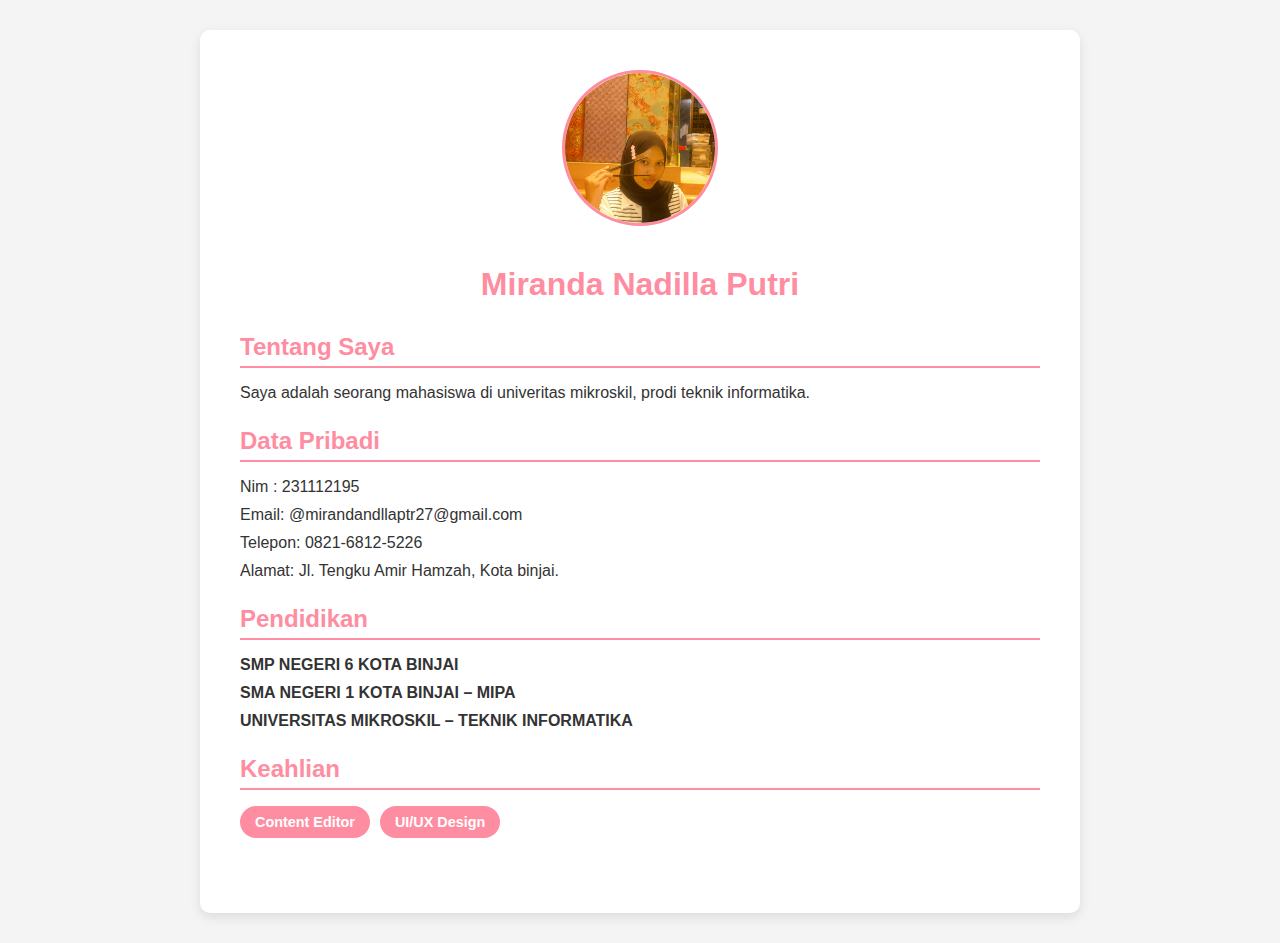
<file: 231112195 -Miranda/cv.html>
<!DOCTYPE html>
<html lang="id">
<head>
  <meta charset="UTF-8" />
  <meta name="viewport" content="width=device-width, initial-scale=1.0"/>
  <title>CV Saya</title>
  <link rel="stylesheet" href="cv.css" />
</head>
<body>
  <div class="container">
    <header>
      <img src="profile.jpeg" alt="Foto Profil" class="profile-img" />
      <h1> Miranda Nadilla Putri</h1>
    </header>

    <section class="about">
      <h2>Tentang Saya</h2>
      <p>
       Saya adalah seorang mahasiswa di univeritas mikroskil, prodi teknik informatika.
      </p>
    </section>

    <section class="contact">
      <h2> Data Pribadi</h2>
      <ul>
        <li>Nim : 231112195</li>
        <li>Email: @mirandandllaptr27@gmail.com</li>
        <li>Telepon: 0821-6812-5226</li>
        <li>Alamat: Jl. Tengku Amir Hamzah, Kota binjai.</li>
      </ul>
    </section>

    <section class="education">
      <h2>Pendidikan</h2>
      <ul>
        <li><strong>SMP NEGERI 6 KOTA BINJAI </li>
        <li><strong>SMA NEGERI 1 KOTA BINJAI </strong> – MIPA </li>
        <li><strong> UNIVERSITAS MIKROSKIL </strong> – TEKNIK INFORMATIKA </li>
      </ul>
    </section>

    <section class="skills">
      <h2>Keahlian</h2>
      <ul class="skills-list">
        <li>Content Editor</li>
        <li>UI/UX Design</li>
      </ul>
    </section>
  </div>
</body>
</html>
</file>
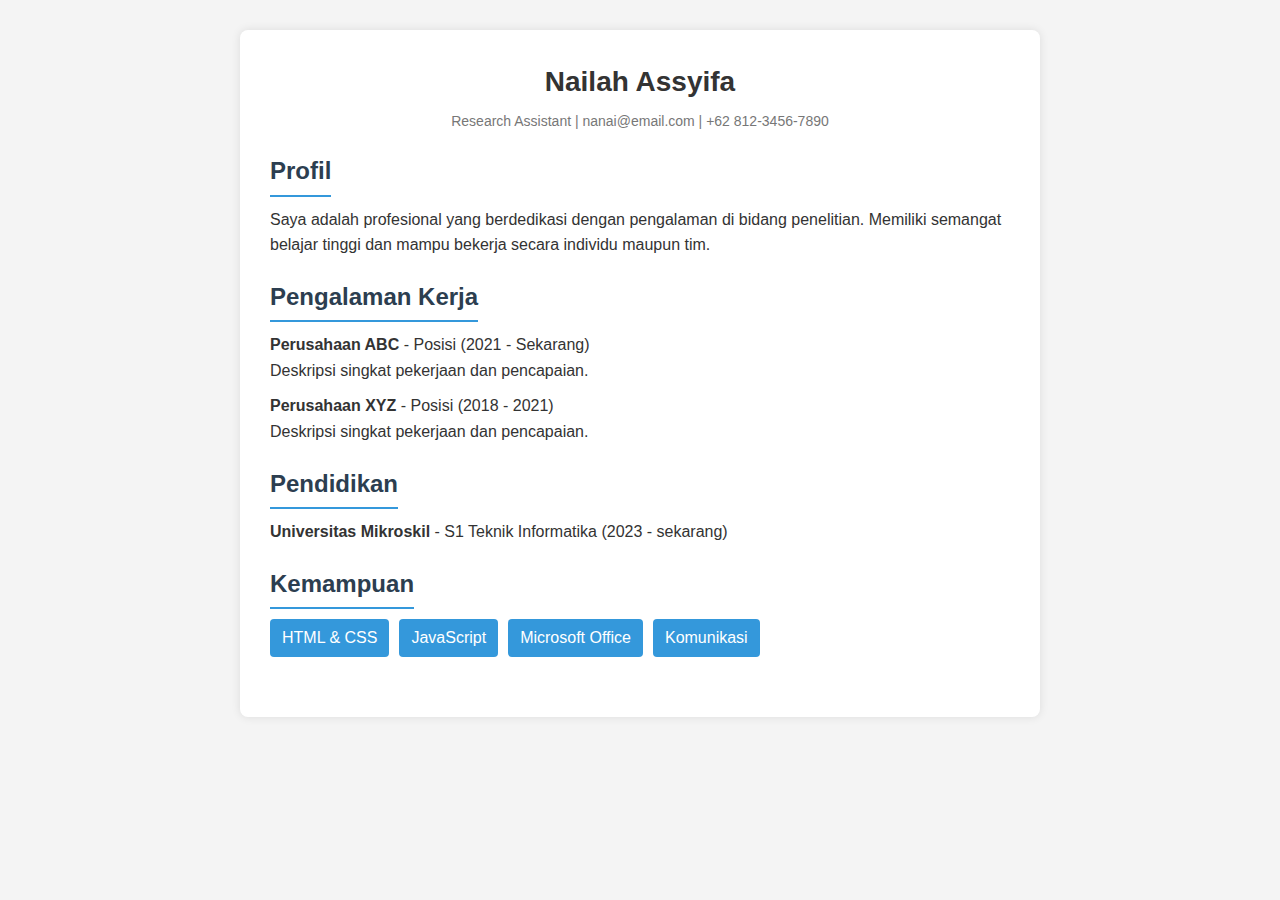
<file: 231112334-NailahAssyifa/main.html>
<!DOCTYPE html>
<html lang="id">
<head>
    <meta charset="UTF-8">
    <meta name="viewport" content="width=device-width, initial-scale=1.0">
    <title>CV - Nailah Assyifa</title>
    <link rel="stylesheet" href="main.css">
</head>
<body>
    <div class="container">
        <header>
            <h1>Nailah Assyifa</h1>
            <p>Research Assistant | nanai@email.com | +62 812-3456-7890</p>
        </header>

        <section class="profile">
            <h2>Profil</h2>
            <p>Saya adalah profesional yang berdedikasi dengan pengalaman di bidang penelitian. Memiliki semangat belajar tinggi dan mampu bekerja secara individu maupun tim.</p>
        </section>

        <section class="experience">
            <h2>Pengalaman Kerja</h2>
            <ul>
                <li>
                    <strong>Perusahaan ABC</strong> - Posisi (2021 - Sekarang)
                    <p>Deskripsi singkat pekerjaan dan pencapaian.</p>
                </li>
                <li>
                    <strong>Perusahaan XYZ</strong> - Posisi (2018 - 2021)
                    <p>Deskripsi singkat pekerjaan dan pencapaian.</p>
                </li>
            </ul>
        </section>

        <section class="education">
            <h2>Pendidikan</h2>
            <ul>
                <li><strong>Universitas Mikroskil</strong> - S1 Teknik Informatika (2023 - sekarang)</li>
            </ul>
        </section>

        <section class="skills">
            <h2>Kemampuan</h2>
            <ul class="skill-list">
                <li>HTML & CSS</li>
                <li>JavaScript</li>
                <li>Microsoft Office</li>
                <li>Komunikasi</li>
            </ul>
        </section>
    </div>
</body>
</html>
</file>
<file: 231112195 -Miranda/cv.css>
/* style.css */
body {
    font-family: 'Segoe UI', Tahoma, Geneva, Verdana, sans-serif;
    margin: 0;
    padding: 0;
    background-color: #f4f4f4;
    color: #333;
  }
  
  .container {
    max-width: 800px;
    margin: 30px auto;
    background: #fff;
    padding: 40px;
    border-radius: 10px;
    box-shadow: 0 4px 12px rgba(0,0,0,0.1);
  }
  
  header {
    text-align: center;
    margin-bottom: 30px;
  }
  
  .profile-img {
    width: 150px;
    height: 150px;
    border-radius: 50%;
    object-fit: cover;
    border: 3px solid #ff8da1;
    margin-bottom: 15px;
  }

  section {
    margin-bottom: 25px;
  }
  
  h1 {
    color: #ff8da1;
  }
  h2 {
    color: #ff8da1;
    border-bottom: 2px solid #ff8da1;
    padding-bottom: 5px;
    margin-bottom: 15px;
  }
  
  ul {
    list-style: none;
    padding-left: 0;
  }
  
  ul li {
    margin-bottom: 10px;
  }
  
  .skills-list {
    display: flex;
    flex-wrap: wrap;
    gap: 10px;

  }
  
  .skills-list li {
    background: #ff8da1;
    color: white;
    padding: 8px 15px;
    border-radius: 20px;
    font-size: 0.9rem;
  }
</file>
<file: 231112334-NailahAssyifa/main.css>
* {
    box-sizing: border-box;
    margin: 0;
    padding: 0;
}

body {
    font-family: Arial, sans-serif;
    background-color: #f4f4f4;
    color: #333;
    line-height: 1.6;
}

.container {
    max-width: 800px;
    margin: 30px auto;
    background: #fff;
    padding: 30px;
    border-radius: 8px;
    box-shadow: 0 0 10px rgba(0, 0, 0, 0.1);
}

header {
    text-align: center;
    margin-bottom: 20px;
}

header h1 {
    margin-bottom: 5px;
    font-size: 28px;
}

header p {
    font-size: 14px;
    color: #777;
}

section {
    margin-bottom: 20px;
}

section h2 {
    color: #2c3e50;
    margin-bottom: 10px;
    border-bottom: 2px solid #3498db;
    display: inline-block;
    padding-bottom: 4px;
}

ul {
    list-style: none;
    padding-left: 0;
}

ul li {
    margin-bottom: 10px;
}

.skill-list {
    display: flex;
    flex-wrap: wrap;
    gap: 10px;
}

.skill-list li {
    background-color: #3498db;
    color: white;
    padding: 6px 12px;
    border-radius: 4px;
}
</file>
